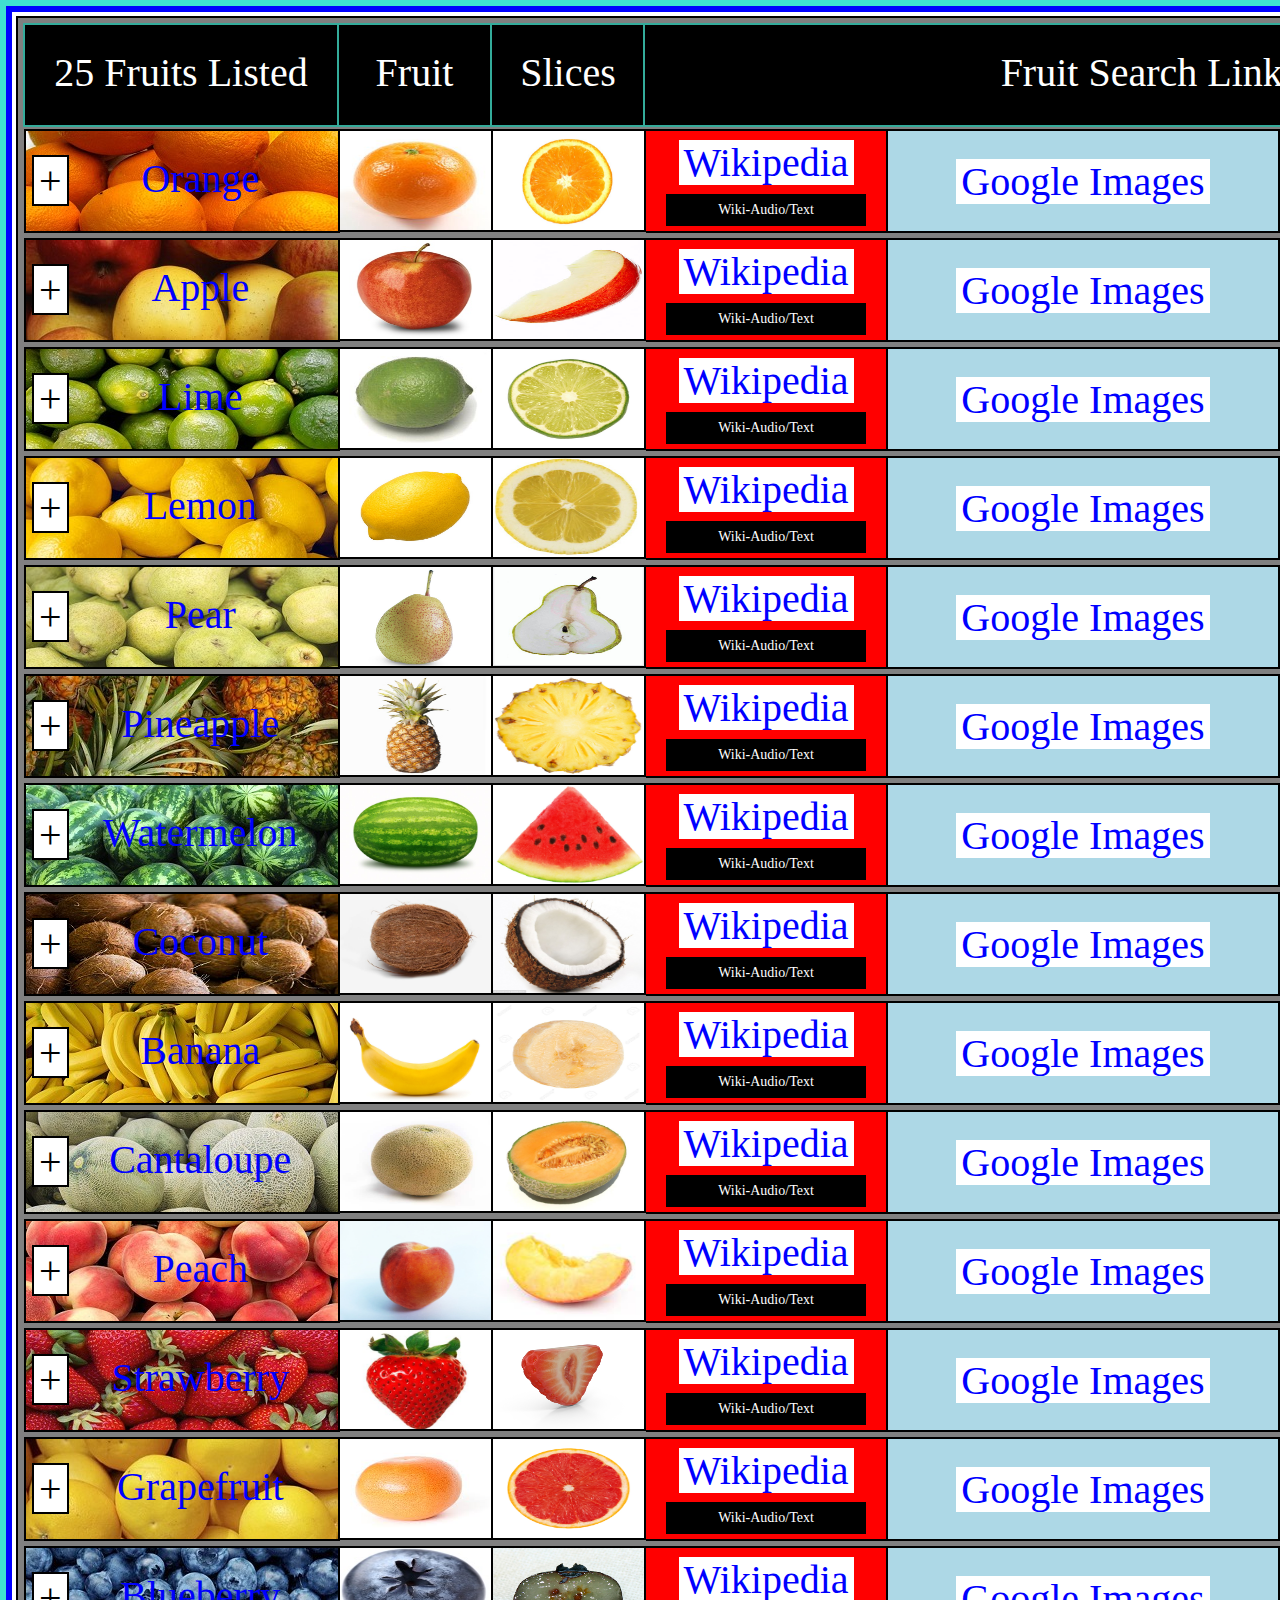
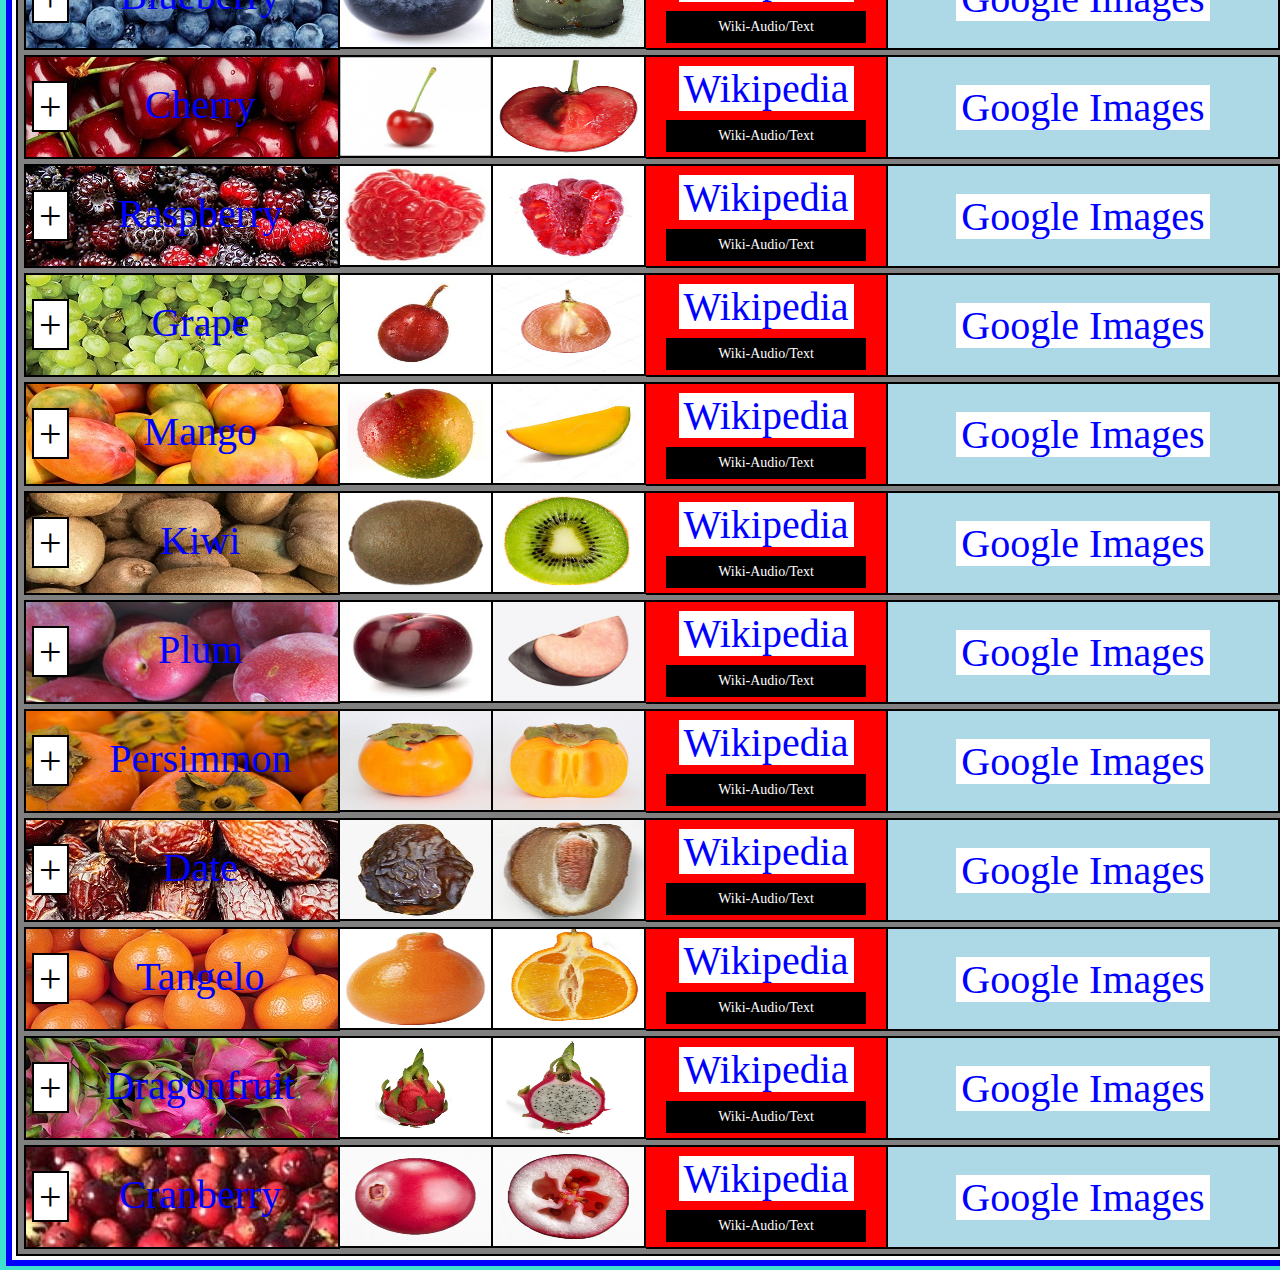
<file: Fruit_Search/fruit_search.html>
<!DOCTYPE html>
<html>
  <head>
    <title>Fruit Search - Tim Tesner</title>
    <link rel="stylesheet" type="text/css" href="fruit_search.css">
  </head>
  <body>
    <!-- HTML / Comments -->
    <!-- Goal was to do this in all Javascript and CSS only -->
    <!-- Could do the whole thing in pure Javascript, and control all CSS declarations thru Javascript also. -->
    <!-- Added sound effects also in javascript (mp3 only..for now) - random googled found sounds -->
    <script type="text/javascript" src="fruit_search.js"></script>
  </body>
</html>
</file>
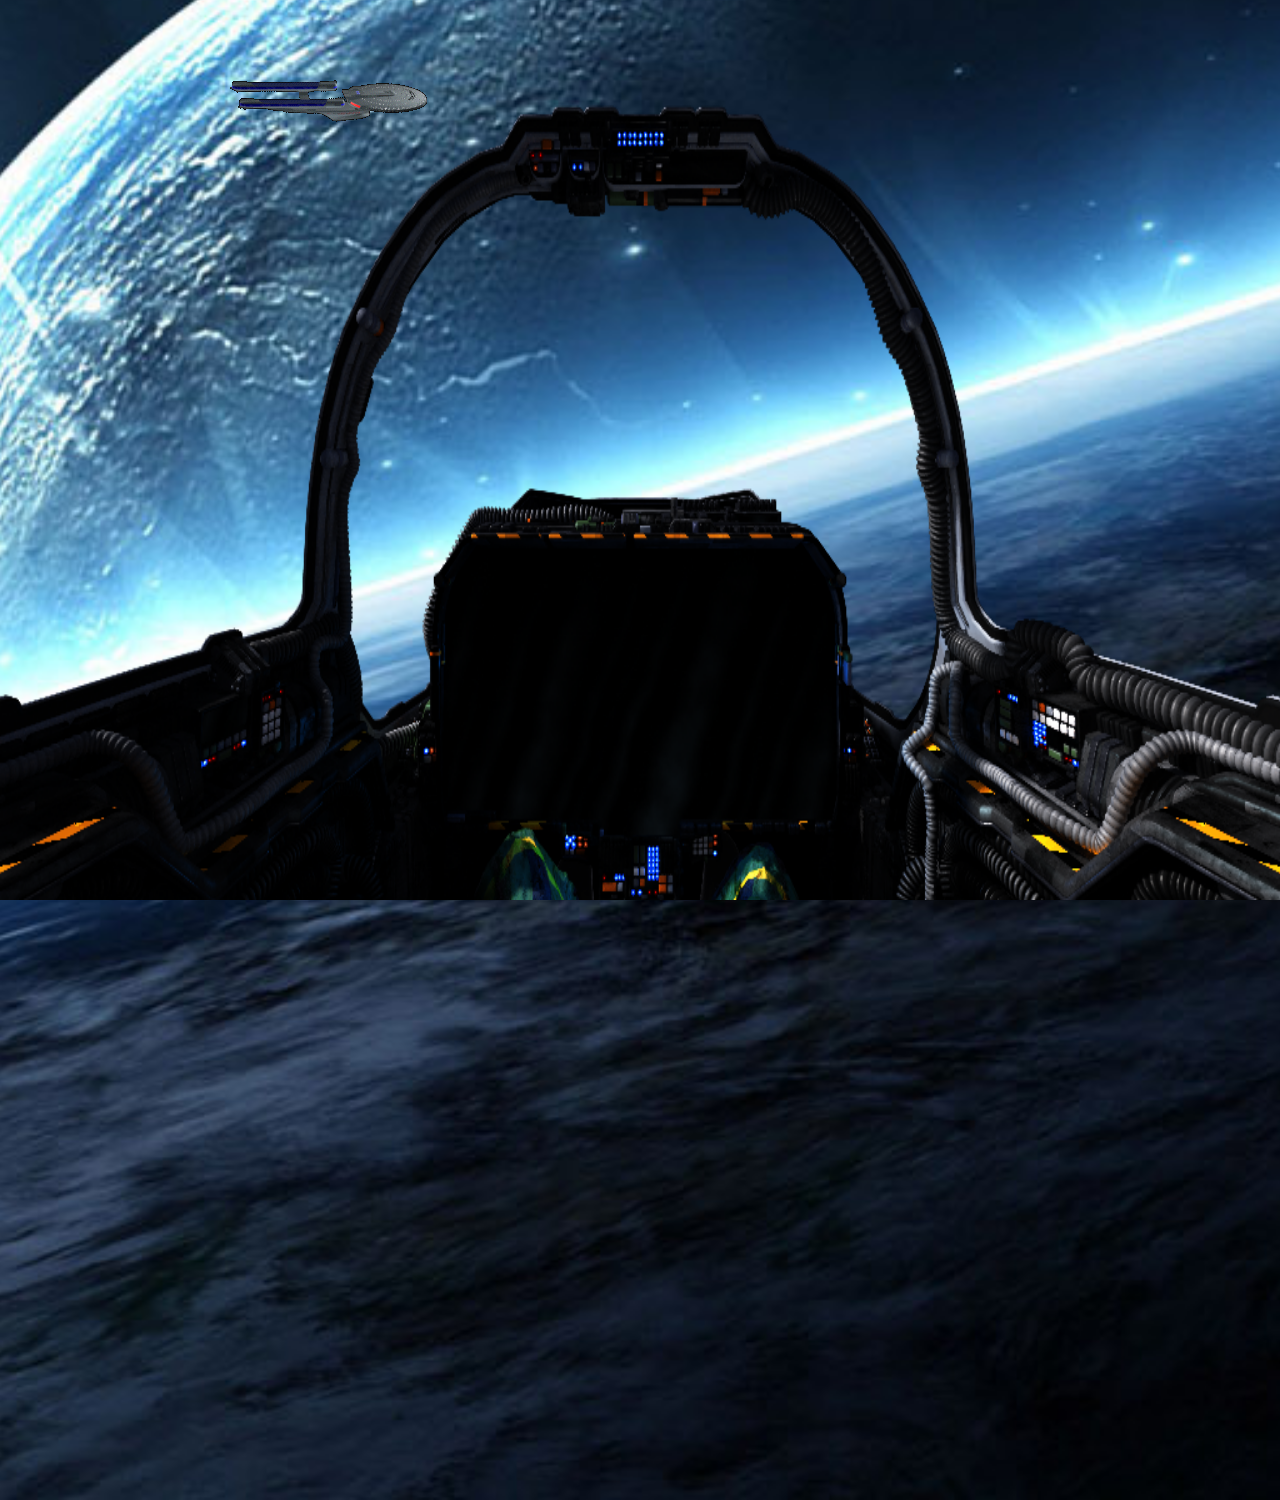
<file: StarFight/StarFight.html>
<!DOCTYPE html>
<html>
  <head>
    <title>StarFight</title>
    <link rel="stylesheet" type="text/css" href="StarFight.css">
  </head>
  <body>
<!--
Tim Tesner
https://twitter.com/TimT_code
https://github.com/TimT-code
https://codepen.io/TimT_code
-->

<!-- Tim Tesner - early 2017 -->
<!-- revisit and edits - early 2018 -->

<!-- Aim / Click / Shoot - mouse and {W A S D} keys -->

<!-- X and C keys- zoom in/out - Limited to edge of picture then freezes as a feature still unfinished - refresh page to try zoom in/zoom out again - Try killing an enemy while zooming, and see everything respond to the zoom -->

<!-- Everything is produced in combinations Randomly so try refreshing multiple times -->

<!-- It became a work of Art to combine all of this into a working game from the start of testing a coding idea and expanding on it-->

<!-- Audio Format = mp3 -->

<!-- multiple explosion gifs, overlay cockpit backgrounds, ships, explosion sounds by random with display timers, greeting audio, background audio -->

<!-- Had the idea to try out a few coding ideas which turned into a fun bunch of code -->

<!-- Check Console for more info -->

<!-- Images, and Audio are all harvested/linked from various found files all across the internet - Thanks to the Artists -->

<!-- The layers of this code work together for nice effect, and fun.

audio clips
explosions gifs
spaceships gifs
cockpits png
bullets/shots 
ghost div
ghost ship overlay
move background image
zoom_in - limited - refresh to reset
zoom_out - once to edge of frame of pic - then frozen to not go off the background
added mulitple polyphony audio - can click the same sound overtop of same sound without restarting (firing shots).

randomness - refresh/try many games to get full effect of randomness combinations

marquee tag imitation - thanks internet code I found - *needs work

image transparency - zero opacity
onclicks
css display:none - to get rid of loop of gifs
timers, and resets
creating, and destroying elements dynamically
zIndex of images to create layers that overlap and transparency shows through
hidden audio tags
css cursor:crosshair
bullets themselves are a gif
bullets disappear with a timer
bullets fade in opacity
bullets visually shrink into the distance
bullets expand upon impact
centering the middle of the explosion gif/pic onto cursor location of ship hit
Audio elements that no have loop, or autoplay.
Randomly bringing a bunch of images I randomly found/harvested from the internet.
Play Background Greeting Audio's once, and destroy function. This simulates autoplay on android/phone, whereas on the audio element autoplay=true works on desktop chrome browser.
console score
enemy hp
bonus sounds - current bug - sounds play on one missed shot, instead of perfect shots/hits of a ship to explosion.

-->

<!-- under construction :
flying controls - press {w a s d} keys after clicking on page to focus()

* - Was a black background until it was switched for a space picture background, making some explosion gifs have black backgrounds. The gifs used to look like real explosions with a matching black background.  If only I could get all transparent gifs for the explosions as well as the ships.
-->

<!-- Progress Blog

Added controls based on moving cockpit image, was trying to move ship and redraw ship img, but decided to move background instead, which leaves background showing outside edges once moved.. -->

<!-- Added score and hit points -->

<!-- ...and maybe some more undocumented code -->

<!-- To do list - Adjust the gif placement of each individual explosion img by making it set from within the random array/object list, and make the explosion appear more directly on center of ship/target using css margins/paddings, or absolute positioning etc -- if each gif/pic explosion you use is centered, then you wouldn't need this future feature similar to how the explosion ends on each gif custom so it doesn't loop -->

<!-- Captains Log - stardate 4/2/17 - After trying to solve the problem of being able to click/target ship when it was zIndexed underneath of the transparent cockpit for layers...(you could see it through the partially transparent cockpit image, but couldn't click it... I had a clever idea to build a ghost overlay ship with zero opacity that would double overtop of original ship position. Because of the visual effect of having the cockpit image at a higher zIndex than the ship, the ship will be behind it, and wouldn't allow an onclick..because you would be really clicking on the background cockpit image without the ghost ship that is at zIndex of 5, and ship is at zIndex 1.  Also tried to calculate ship remove based on offsetWidth/offsetHeight, and event.clientX/event.clientY etc but figured this is much better. Overlay ghost ship is opacity zero, and its zIndex is 5, which makes it one above background image enabling onclick. Also added a necessary div to contain the ghost overlay ship to work properly with the idea of flying away from the ship - One of the coolest things in the whole codebase of this is the ghost overlay and ghost div overlay idea-->

<!-- Added fading shots - fades the shot opacity and size, and lines up with crosshairs still -->

<!-- Added code to move fired visible shots from cursor location while flying-->


<!-- BUGS/Fix/WIP

Sometimes there is a secondary explosion gif/image instead of just one, not letting the original image finish.

2 - I might be editing/working on this pen if you see it, or see errors, so refresh or check back maybe.
-->

<!-- This is getting fun -->

<!-- To DO list - 4/5/2017 ---

Add diagonal movement.
Movement of ships need to be some formulas more, not just css controlled animated floating gifs / marquee movement simulation.

Enemies need to not just be sitting ducks when you aim at them.

Enemies need to be generated with random strengths/weaknesses/speed/abilites, so sometimes they are faster or slower when generated etc.

Make movement smoother using multiple keypresses in combination.  Movement is a bit stuttery using just WASD keys so far. Need lite movement drifting as you normally would in space with thrusters.

Rewrite Code to use less code and share components more.

Insert some code libraries - $/jQuery etc - trying to shorten code later

Maybe make this fully into Javascript for demonstration purposes.

Add more bullets types.

Finish Zoom_out function -- X key - buggy, lets you see outside background border.

Add Barrel Roll by spinning the background space_view at a center point that must be the center of cockpit screen etc.
Add light Barrel Roll for right/left turns.

Need panorama type backgrounds so they can connect as rotation happens, so the borders feel limitless.

Add enemy ship powerbar/Revise 1 shot kill to an option, or powerbar type.
Add score/high score/game timers.
Add more explosion sounds.
Add more firing sounds.
Add Targeted Ship Classification.
Add tracking device weapon for remote detonation by using the explosion function later than 1st onclick.
Add weapon banks keys 1-7.
Add sound effects to each action.
Add functionality that will Shrink the enemy and explosions still onscreen as you zoom out, or vice versa on zoom_in to a point so they don't get too close to screen
Insert Enemies into Zoomed playing field, or to zoomed outer area.
Add enemy flight paths
Add enemies into random points on screen so you have to sorta hunt for them.
Maybe Limit mouse movement to a zone, and that is different in each ship cockpit your in, so you have to fly/move more to target instead of streaking your mouse over to the target each time.
Add speed burst travel with shift key, or lock in speed burst with caps lock key.
Add spacebar firing, as an option to mouse click, or as another usable weapon or function.
utilize mouse scroll wheel.
Make controls for Phones/Mobile devices that have device orientation tilt/gyro functionality 

2018 - Additions - 

- Added triple polyphony hit sounds

-->

<script type="text/javascript" src="StarFight.js"></script>
    
</body>
</html>
</file>
<file: Fruit_Search/fruit_search.css>
html {
  background-color: white;
  margin: 6px 0 4px 6px;
  padding: 0 0 4px 0;
  width: 1654px;
  height: auto;
  border: solid blue 6px;
  outline: solid turquoise 6px;
}

body {
  white-space: nowrap;
  background-color: gray;
  margin: 4px 0 0 4px;
  padding: 93px 6px 0 6px;
  border: 2px solid black;
  width: 1630px;
  height: auto;
}

a {
  text-decoration: none;
  color: blue;
}

div {
  display: inline-block;
  background-color: tan;
  vertical-align: top;
  width: 300px;
  height: 76px;
  border: 2px solid black;
  margin: 0 0 5px 0;
  padding: 24px 6px 0 6px;
  text-align: center;
  font-size: 30pt;
  text-transform: capitalize;
}

.hover_name {
  color: black;
  cursor: default;
}

.hover_name:hover {
  color: white;
  cursor: help;
  border-left: 6px solid #ff9;
  padding-left:2px;
}

.hover_name:active {
  color: yellow;
  cursor:crosshair;
}

.fruitname_expand-hover_wrap{
  float: left;
  color: black;
  background-color: white;
  border: solid black 2px;
  cursor: default;
}

.fruitname_expand-hover_wrap:hover {
  color: white;
  background-color: black;
  border: solid white 2px;
  cursor: help;
}

.fruitname_expand-hover_wrap:active {
  color: red;
  background-color: gray;
  border: solid red 2px;
  cursor:crosshair;
}

.pic_wrap {
  display: inline-block;
  background-color: white;
  vertical-align: top;
  border: 2px solid black;
  border-left:0;
  margin: 0;
  padding: 0;
  width: 151px;
  height: 99px;
}

.hover_wrap {
  background-color: white;
  color: blue;
}

.hover_wrap:hover {
  background-color: black;
  color: white;
}

.hover_wrap:active {
  background-color: black;
  color: yellow;
  cursor: crosshair
}

.wiki_wrap,
.goog_wrap,
.google_wrap,
.yt_wrap,
.fruitname_expand_wrap{
  padding: 0 5px;
  background-color: white;
}

.wiki_div {
  display: inline-block;
  border-left: 0;
  background-color: red;
  padding: 8px 0 20px 0;
  margin: 0;
  width: 240px;
  height: 72px;
}

.wiki_audio_text_wrap{
  display: block;
  font-size: 14px;
  border: solid black 2px;
  border-left: 0;
  border-right: 0;
  background-color: black;
  color: white;
  padding: 6px 0 2px 0;
  margin: 8px 20px 10px 20px;
  width: auto;
  height: 20px;
}

#newline_top_break{
  display:none;
}

.wiki_text_audio_div{
  display: none;
  font-size: 18px;
  border: solid 4px gold;
  background-color: silver;
  color: maroon;
  margin:0 0 0 3%;
  width: 96%;
  height: 80px;
  overflow: auto;
}

.goog_div {
  display: inline-block;
  border-left: 0;
  background-color: lightblue;
  padding: 27px 0 0 0;
  margin: 0;
  width: 390px;
  height: 73px;
}

.google_div {
  display: inline-block;
  border-left: 0;
  background-color: green;
  padding: 27px 0 0 0;
  margin: 0;
  width: 180px;
  height: 73px;
}

.yt_div {
  display: inline-block;
  border-left: 0;
  background-color: orange;
  padding: 27px 0 0 0;
  margin: 0;
  width: 190px;
  height: 73px;
}

.fruit_count_wrap,
.fruit_type_wrap,
.fruit_slice_wrap,
.fruit_search_wrap {
  display: inline-block;
  position: fixed;
  top: 23px;
  left: 23px;
  background-color: black;
  color: white;
  vertical-align: top;
  width: 300px;
  height: 76px;
  border: 2px solid #34AC9B;
  border-right: 0;
  margin: 0;
  padding: 24px 6px 0 6px;
  text-align: center;
  font-size: 30pt;
}

.fruit_type_wrap {
  width: 139px;
  left: 337px;
}

.fruit_slice_wrap {
  width: 140px;
  left: 490px;
}

.fruit_search_wrap {
  width: 997px;
  left: 643px;
  border-right: 2px solid #34AC9B
}
</file>
<file: StarFight/StarFight.css>
html {
  background-color: black;
  margin:0;
  cursor: crosshair;
  width:100%;
  height:100%;
  /*hide cursor crosshairs unless aimed out cockpit window(body)*/
  /*background: url('https://images.freecreatives.com/wp-content/uploads/2016/03/Beautiful-Outer-Space-Background.jpg');
  background-size:cover;
  background-repeat:no-repeat;
  background-position:0 0;
  -webkit-background-size: cover;
  -moz-background-size: cover;
  -o-background-size: cover;
  background-size: cover;
  */
}

body {
  /*background-color: black;*/
  margin:0;
  cursor: crosshair;
  width:100%;
  height:100%;
  overflow-x:hidden;
  overflow-y:hidden;
  /*opacity:0;
  filter:alpha(opacity=0);*/
   user-select: none;
  -moz-user-select: none;
  -webkit-user-drag: none;
  -webkit-user-select: none;
  -ms-user-select: none
}

.bg_class{
  z-index:4;
  user-select: none;
  -moz-user-select: none;
  -webkit-user-drag: none;
  -webkit-user-select: none;
  -ms-user-select: none;
}

.exp_gif_class {
  background-color:inherit
}


.img_class_1 {/* ship */
  margin:0;
  cursor: crosshair;
  width:200px;
  height:150px;
  -moz-transform: translateX(100%);
  -webkit-transform: translateX(100%);
  transform: translateX(100%);
  /* Apply animation to this element */
  -moz-animation: example1 1s linear infinite alternate;
  -webkit-animation: example1 1s linear infinite alternate;
  animation: example1 1s linear infinite alternate;
  user-select: none;
  -moz-user-select: none;
  -webkit-user-drag: none;
  -webkit-user-select: none;
  -ms-user-select: none;
}

.img_overlay_class_1 {
  margin:10px 0 40px 0;
  cursor: crosshair;
  width:200px;
  height:150px;
  -moz-transform: translateX(100%);
  -webkit-transform: translateX(100%);
  transform: translateX(100%);
  /* Apply animation to this element */
  -moz-animation: example1 1s linear infinite alternate;
  -webkit-animation: example1 1s linear infinite alternate;
  animation: example1 1s linear infinite alternate;
  user-select: none;
  -moz-user-select: none;
  -webkit-user-drag: none;
  -webkit-user-select: none;
  -ms-user-select: none;
}


/* Move it (define the animation) */

@-moz-keyframes example1 {
  0% {
    -moz-transform: translateX(-100%);
    transform: translateX(-100%);
  }
  100% {
    -moz-transform: translateX(100%);
    transform: translateX(100%);
  }
}

@-webkit-keyframes example1 {
  0% {
    -webkit-transform: translateX(-100%);
    transform: translateX(-100%);
  }
  100% {
    -webkit-transform: translateX(100%);
    transform: translateX(100%);
  }
}

@keyframes example1 {
  0% {
    -moz-transform: translateX(-100%);
    -webkit-transform: translateX(-100%);
    transform: translateX(-100%);
  }
  100% {
    -moz-transform: translateX(100%);
    -webkit-transform: translateX(100%);
    transform: translateX(100%);
  }
}
</file>
